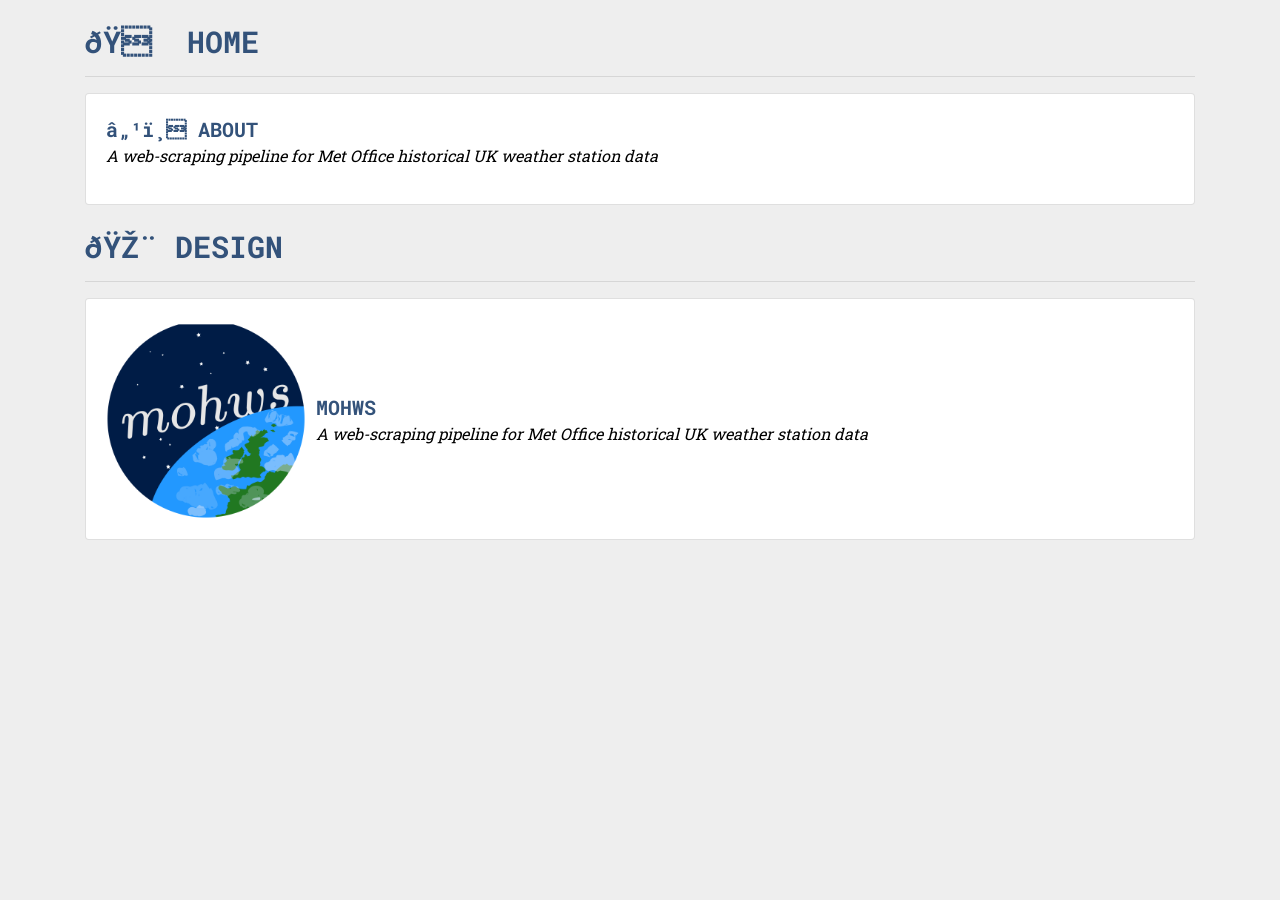
<file: docs/index.html>
<!DOCTYPE html>
<html>

<head>
    <!-- sets favicon -->
    <link rel="icon" type="image/x-icon" href="images/mohws_logo.png">
    
    <link href="style.css" rel="stylesheet" type="text/css">
    <link rel="stylesheet" href="https://cdn.jsdelivr.net/npm/bootstrap@4.4.1/dist/css/bootstrap.min.css" integrity="sha384-Vkoo8x4CGsO3+Hhxv8T/Q5PaXtkKtu6ug5TOeNV6gBiFeWPGFN9MuhOf23Q9Ifjh" crossorigin="anonymous">

    <!-- Link to the Roboto Slab and Roboto Mono fonts -->
    <link href="https://fonts.googleapis.com/css2?family=Roboto+Slab:wght@300;400;600&display=swap" rel="stylesheet">
    <link href="https://fonts.googleapis.com/css2?family=Roboto+Mono:wght@400;600;700&display=swap" rel="stylesheet">

    <style>
        body {
            font-family: 'Roboto Slab', serif;
            font-weight: 400;
            color: #000000;
        }
    </style>

    <title>James Buchanan | mohws</title>

</head>

<body>
    <br>

    <div class="container">

        <!-- about card -->
        <div class="row">
            <div class="col-md-12">
                <div class="project-text">
                    <a href="https://www.jamesbuchanan.dev">
                        <h4 class="monospace-bold">🏠 HOME</h4>
                            <hr>
                    </a>
                </div>
                <div class="card card-body">
                    <p class="monospace-semibold">ℹ️ ABOUT</p>
                    <p><i>A web-scraping pipeline for Met Office historical UK weather station data</i></p>
                </div>
            </div>
        </div>
        <br>

        <div class="row">
            <div class="col-md-12">
                <h4 class="monospace-bold">🎨 DESIGN</h4>
                <hr>
            </div>
        </div>

        <div class="row">
            <div class="col-md-12">
                <div class="card card-body">
                    <div class="project">
                        <a href="https://github.com/buchananja/mohws">
                            <img class="project-icon" src="images/mohws_logo.png" class="img-fluid">
                        </a>
                        <div class="project-text">
                            <a href="https://github.com/buchananja/mohws">
                                <p class="monospace-semibold">MOHWS</p>
                            </a>
                            <p class="project-description"><i>A web-scraping pipeline for Met Office historical UK weather station data</i></p>
                        </div>
                    </div>
                </div>
            </div>
        
        </div>
        <br>

    </div>

</body>
</html>
</file>
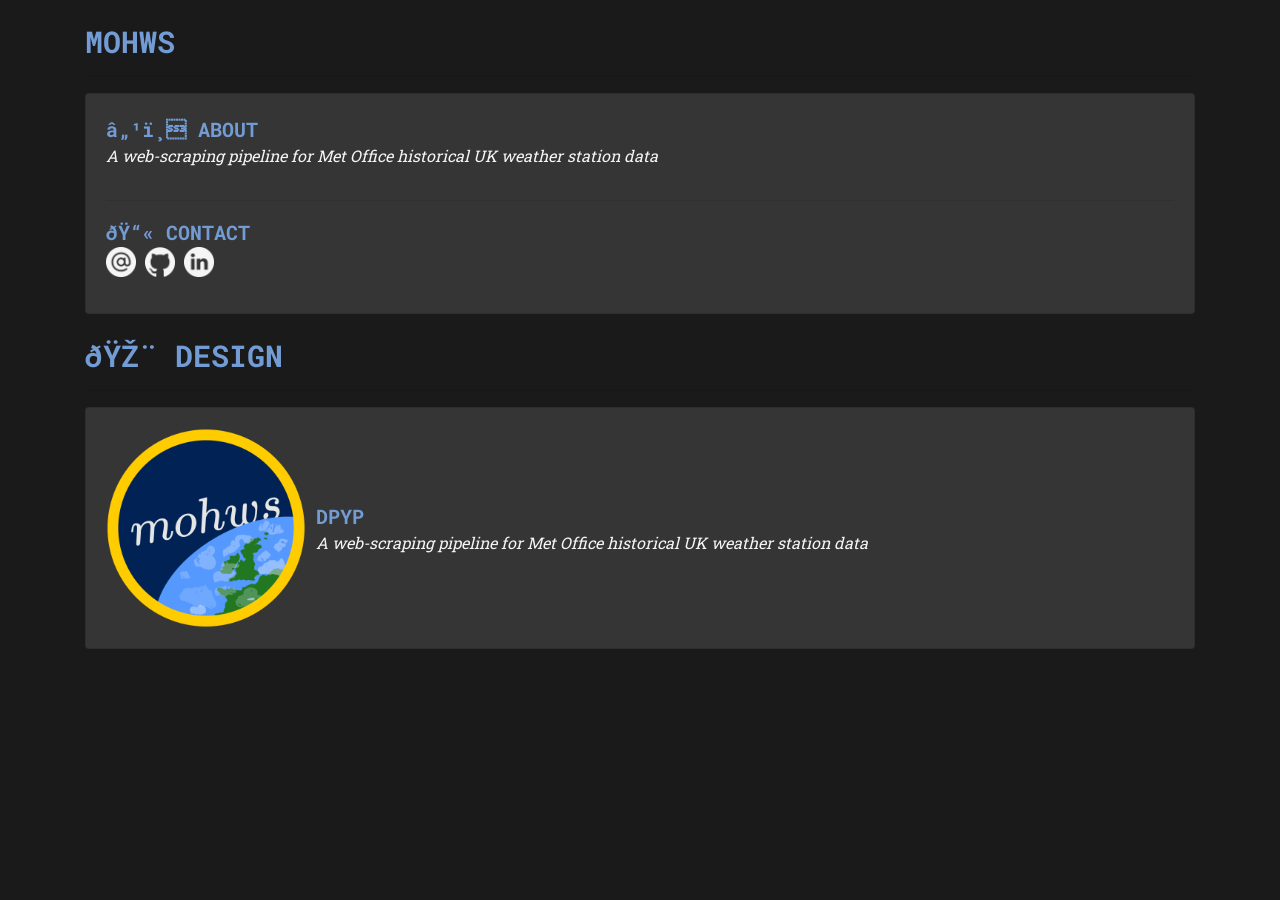
<file: pages/index.html>
<!DOCTYPE html>
<html>

<head>
    <link href="index.css" rel="stylesheet" type="text/css">
    <link rel="stylesheet" href="https://cdn.jsdelivr.net/npm/bootstrap@4.4.1/dist/css/bootstrap.min.css" integrity="sha384-Vkoo8x4CGsO3+Hhxv8T/Q5PaXtkKtu6ug5TOeNV6gBiFeWPGFN9MuhOf23Q9Ifjh" crossorigin="anonymous">

    <!-- Link to the Roboto Slab and Roboto Mono fonts -->
    <link href="https://fonts.googleapis.com/css2?family=Roboto+Slab:wght@300;400;600&display=swap" rel="stylesheet">
    <link href="https://fonts.googleapis.com/css2?family=Roboto+Mono:wght@400;600;700&display=swap" rel="stylesheet">

    <style>
        body {
            font-family: 'Roboto Slab', serif;
            font-weight: 400;
            color: #f5f5f5;
        }
    </style>

</head>

<body>
    <br>

    <div class="container">

        <div class="row">

            <!-- about card -->
            <div class="col-md-12">
                <div class="row">
                    <div class="col-md-12">
                        <h4 class="monospace-bold"><b>MOHWS</b></h4>
                        <hr>
                    </div>
                </div>
                
                <!-- about card -->
                <div class="card card-body">
                    <p class="monospace-semibold">ℹ️ ABOUT</p>
                    <p><i>A web-scraping pipeline for Met Office historical UK weather station data</i></p>
                    <hr>
                    <p class="monospace-semibold">📫 CONTACT</p>
                    <ul class="social-links">
                        <li>
                            <a href="mailto:buchananja.github@pm.me">
                                <img class="social" src="images/email_icon.png" class="img-fluid">
                            </a>
                        </li>
                        <li>
                            <a href="https://github.com/buchananja">
                                <img class="social" src="images/github_icon.png" class="img-fluid">
                            </a>
                        </li>
                        <li>
                            <a href="https://www.linkedin.com/in/buchananja">
                                <img class="social" src="images/linkedin_icon.png" class="img-fluid">
                            </a>
                        </li>
                    </ul>
                </div>
                
            </div>

        </div>
        <br>

        <div class="row">
            <div class="col-md-12">
                <h4 class="monospace-bold">🎨 DESIGN</h4>
                <hr>
            </div>
        </div>

        <div class="row">
            <div class="col-md-12">
                <div class="card card-body">
                    <div class="project">
                        <a href="https://github.com/buchananja/mowhs">
                            <img class="project-icon" src="images/mohws_logo.png" class="img-fluid">
                        </a>
                        <div class="project-text">
                            <a href="https://github.com/buchananja/mowhs">
                                <p class="monospace-semibold">DPYP</p>
                            </a>
                            <p class="project-description"><i>A web-scraping pipeline for Met Office historical UK weather station data</i></p>
                        </div>
                    </div>
                </div>
            </div>
        
        </div>
        <br>

    </div>

</body>
</html>
</file>
<file: docs/style.css>
body{
    background-color:#eeeeee!important;
}

.project {
    display: flex;
    align-items: center;
}

.project-icon {
    height: 200px;
    transition: transform 0.1s ease;
    margin-right: 10px;
}

.project-icon:hover {
    transform: translateY(-10px);
}


.project-description {
    margin-left: 10px;
    text-align: left;
}

.project-text {
    display: flex;
    flex-direction: column;
    justify-content: center;
    text-align: left;
}

.project-text p {
    margin: 0;
    padding: 0;
}

ul {
    padding: 0;
}

.social{
    margin-right: 5px;
    width: 30px;
    height: 30px;
    transition: transform 0.1s ease;
}

.social:hover {
    transform: scale(1.2);
}

.social-links ul, li{
    list-style-type: none;
    display: inline-block;
}

.social-links a:hover {
    text-decoration: none;
}

.monospace-bold {
    margin: 0;
    font-family: 'Roboto Mono', monospace;
    font-size: 30px;
    font-weight: 900;
    color: #33527a;
}

.monospace-semibold {
    margin: 0;
    font-family: 'Roboto Mono', monospace;
    font-size: 20px;
    font-weight: 700;
    color: #33527a;
}

.monospace-regular {
    margin: 0;
    font-family: 'Roboto Mono', monospace;
    font-size: 12px;
    font-weight: 300;
    color: #33527a;
}

p.indented {
    padding-left: 15px;
    text-align: justify;

}

/* changes card colours */
.card {
    background-color: #ffffff !important;
}

bg-primary {
    background-color: #ffffff !important;
}
</file>
<file: pages/index.css>
body{
    background-color:#1a1a1a!important;
}

.project {
    display: flex;
    align-items: center;
}

.project-icon {
    height: 200px;
    transition: transform 0.1s ease;
    margin-right: 10px;
}

.project-icon:hover {
    transform: translateY(-10px);
}


.project-description {
    margin-left: 10px;
    text-align: left;
}

.project-text {
    display: flex;
    flex-direction: column;
    justify-content: center;
    text-align: left;
}

.project-text p {
    margin: 0;
    padding: 0;
}

ul {
    padding: 0;
}

.social{
    margin-right: 5px;
    width: 30px;
    height: 30px;
    transition: transform 0.1s ease;
}

.social:hover {
    transform: scale(1.2);
}

.social-links ul, li{
    list-style-type: none;
    display: inline-block;
}

.social-links a:hover {
    text-decoration: none;
}

.monospace-bold {
    margin: 0;
    font-family: 'Roboto Mono', monospace;
    font-size: 30px;
    font-weight: 900;
    color: #729cd3;
}

.monospace-semibold {
    margin: 0;
    font-family: 'Roboto Mono', monospace;
    font-size: 20px;
    font-weight: 700;
    color: #729cd3;
}

.monospace-regular {
    margin: 0;
    font-family: 'Roboto Mono', monospace;
    font-size: 12px;
    font-weight: 300;
    color: #729cd3;
}

p.indented {
    padding-left: 15px;
    text-align: justify;

}

/* changes card colours */
.card {
    background-color: #353535 !important;
}

bg-primary {
    background-color: #353535 !important;
}
</file>
